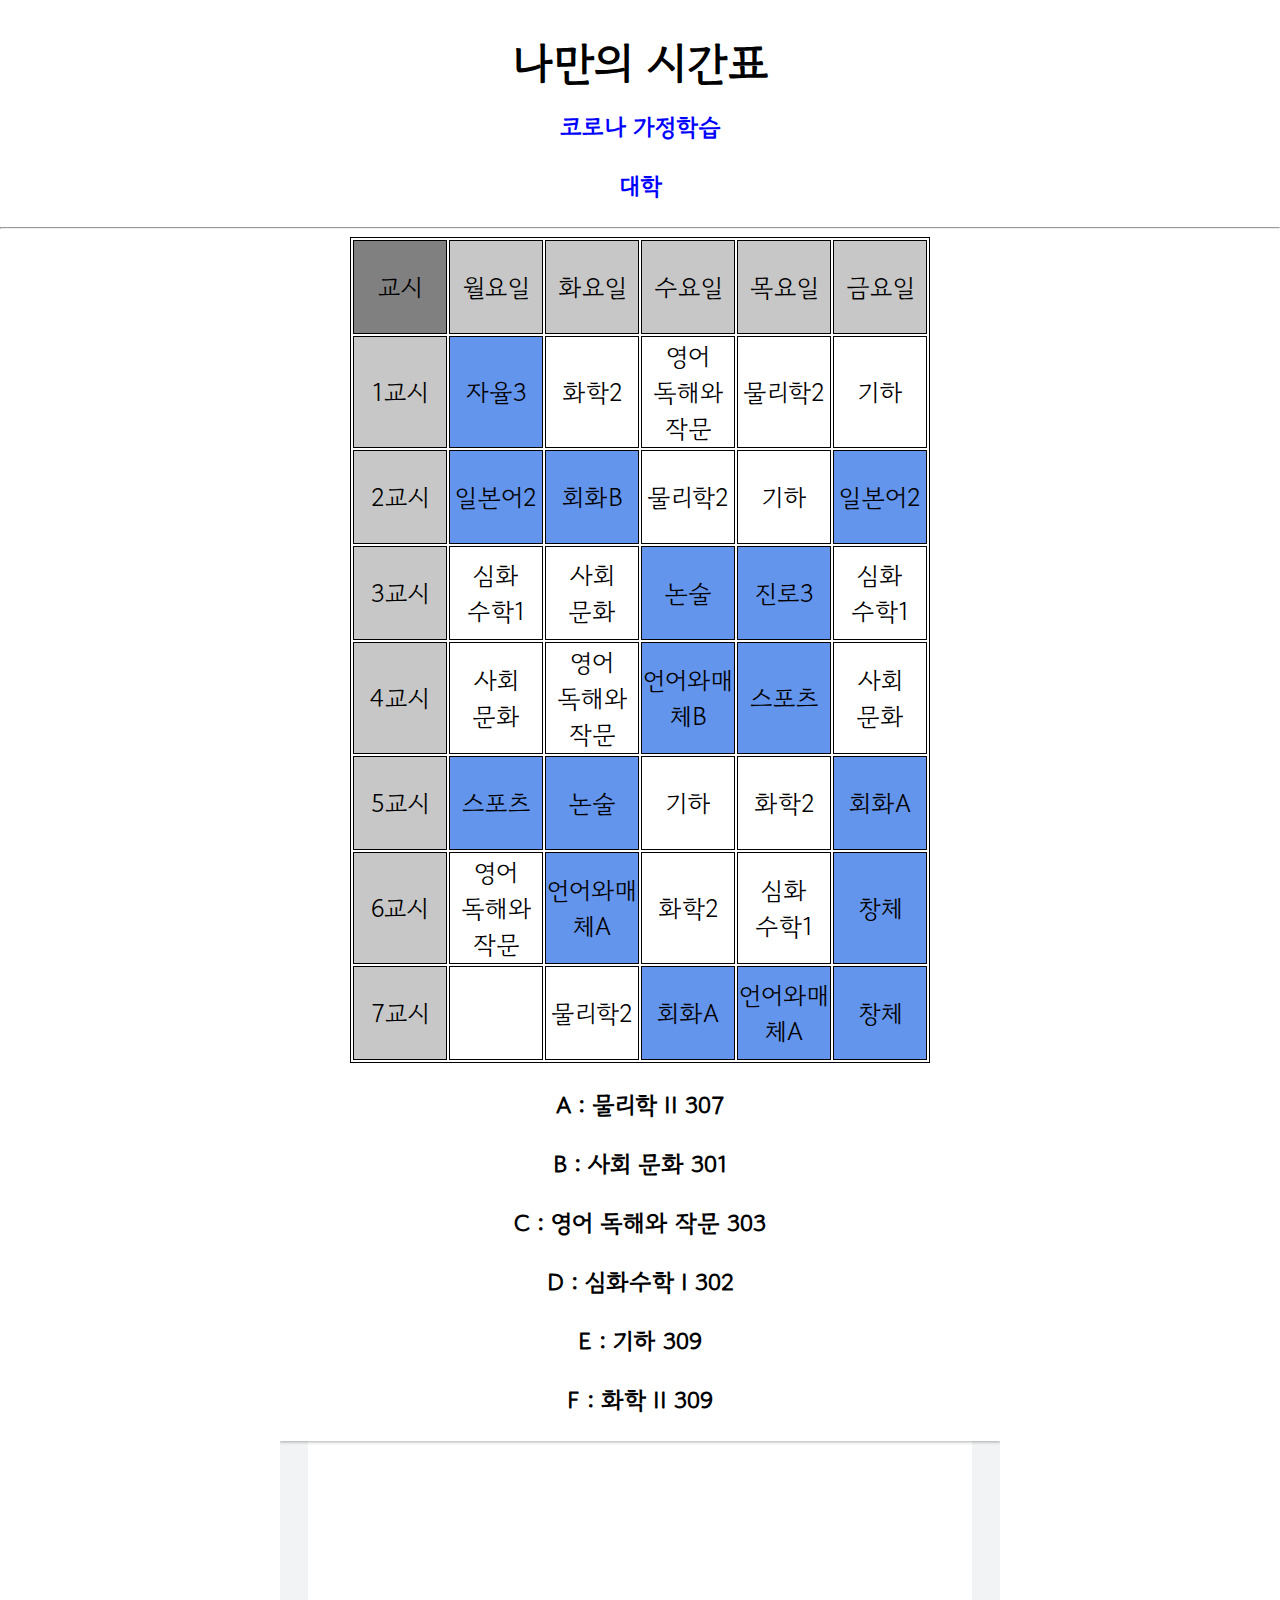
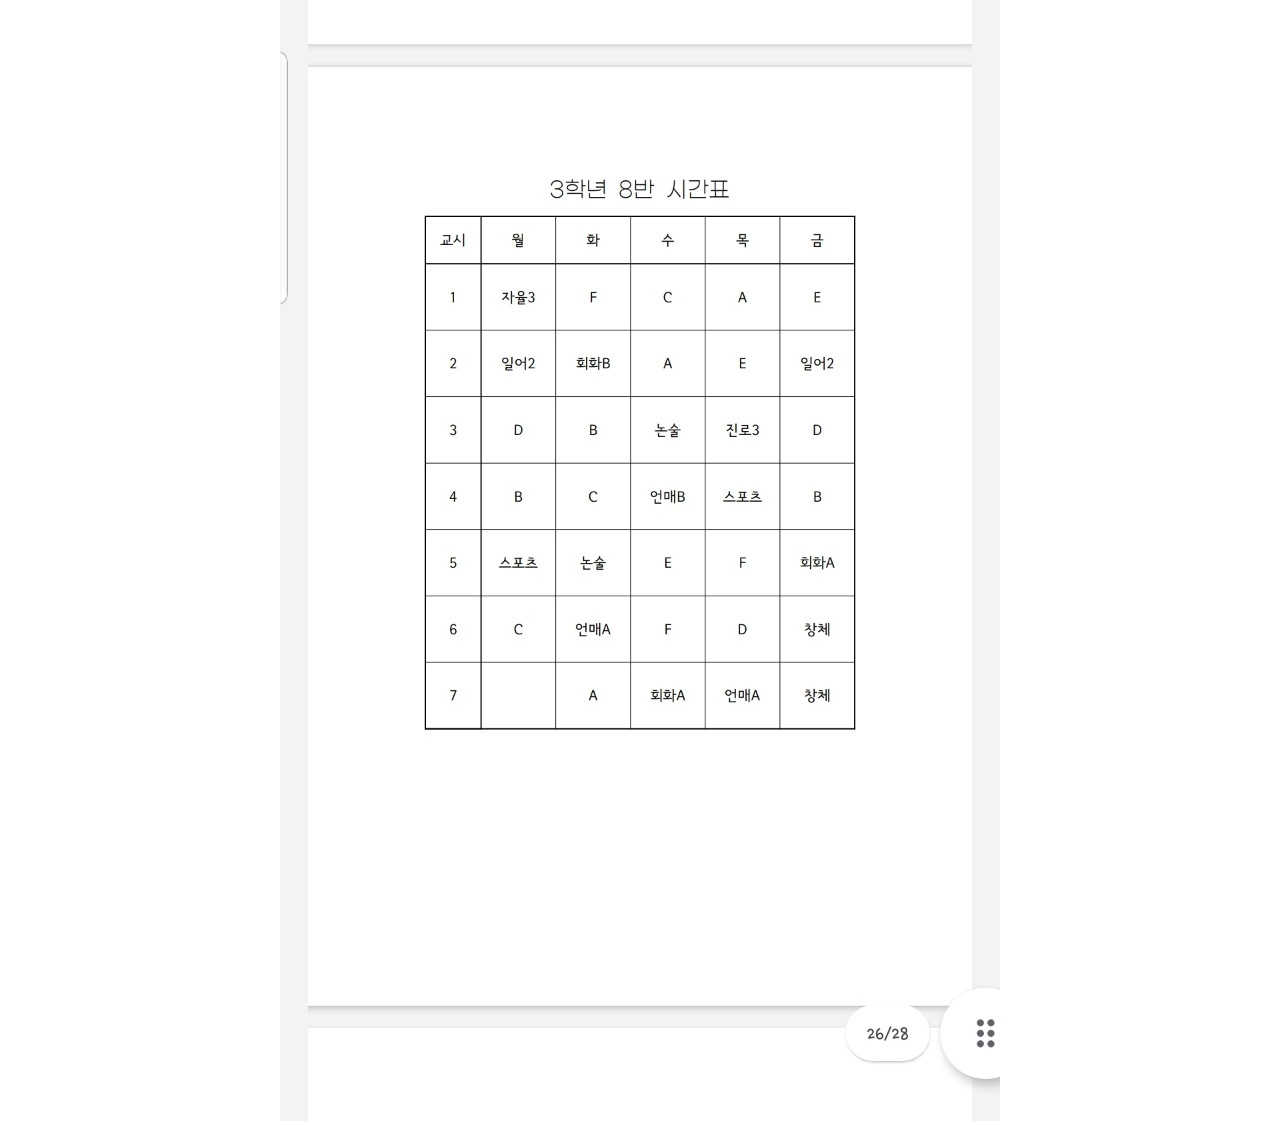
<file: index.html>
<!DOCTYPE html>
<html lang="ko">
  <head>
    <meta charset="utf-8" />
    <title>나만의 시간표</title>
    <link href="style.css" rel="stylesheet" />
    <link rel="preconnect" href="https://fonts.googleapis.com">
    <link rel="preconnect" href="https://fonts.gstatic.com" crossorigin>
    <link href="https://fonts.googleapis.com/css2?family=Gowun+Dodum&display=swap" rel="stylesheet">
    <body>
    <h1>나만의 시간표</h1>
    <h3><a href="covid19/index.html" target="_blank" id="links">코로나 가정학습 </a></h3>
    <h3><a href="university/index.html" target="_blank" id="links">대학</a></h3>
    <hr />

    <center>
      <table>
        <tr>
          <td class="fir" style="background-color: #808080;">교시</td>
          <td class="fir">
            <a href="week/1mon.html" target="_blank">월요일</a>
          </td>
          <td class="fir">
            <a href="week/2tue.html" target="_blank">화요일</a>
          </td>
          <td class="fir">
            <a href="week/3wed.html" target="_blank">수요일</a>
          </td>
          <td class="fir">
            <a href="week/4thd.html" target="_blank">목요일</a>
          </td>
          <td class="fir">
            <a href="week/5fri.html" target="_blank">금요일</a>
          </td>
        </tr>
        <tr>
          <td class="fir">1교시</td>
          <td id="home">자율3</td>
          <td>화학2</td>
          <td>영어<br>독해와<br>작문</td>
          <td>물리학2</td>
          <td>기하</td>
        </tr>
        <tr>
          <td class="fir">2교시</td>
          <td id="home">일본어2</td>
          <td id="home">회화B</td>
          <td>물리학2</td>
          <td>기하</td>
          <td id="home">일본어2</td>
        </tr>
        <tr>
          <td class="fir">3교시</td>
          <td>심화<br>수학1</td>
          <td>사회<br>문화</td>
          <td id="home">논술</td>
          <td id="home">진로3</td>
          <td>심화<br>수학1</td>
        </tr>
        <tr>
          <td class="fir">4교시</td>
          <td>사회<br>문화</td>
          <td>영어<br>독해와<br>작문</td>
          <td id="home">언어와매체B</td>
          <td id="home">스포츠</td>
          <td>사회<br>문화</td>
        </tr>
        <tr>
          <td class="fir">5교시</td>
          <td id="home">스포츠</td>
          <td id="home">논술</td>
          <td>기하</td>
          <td>화학2</td>
          <td id="home">회화A</td>
        </tr>
        <tr>
          <td class="fir">6교시</td>
          <td>영어<br>독해와<br>작문</td>
          <td id="home">언어와매체A</td>
          <td>화학2</td>
          <td>심화<br>수학1</td>
          <td id="home">창체</td>
        </tr>
        <tr>
          <td class="fir">7교시</td>
          <td></td>
          <td>물리학2</td>
          <td id="home">회화A</td>
          <td id="home">언어와매체A</td>
          <td id="home">창체</td>
        </tr>
      </table>
      <h3>A : 물리학 II 307</h3>
      <h3>B : 사회 문화 301</h3>
      <h3>C : 영어 독해와 작문 303</h3>
      <h3>D : 심화수학 I 302</h3>
      <h3>E : 기하 309</h3>
      <h3>F : 화학 II 309</h3>
      <img src="image.jpg">
    </center>
  </body>
</html>
</file>
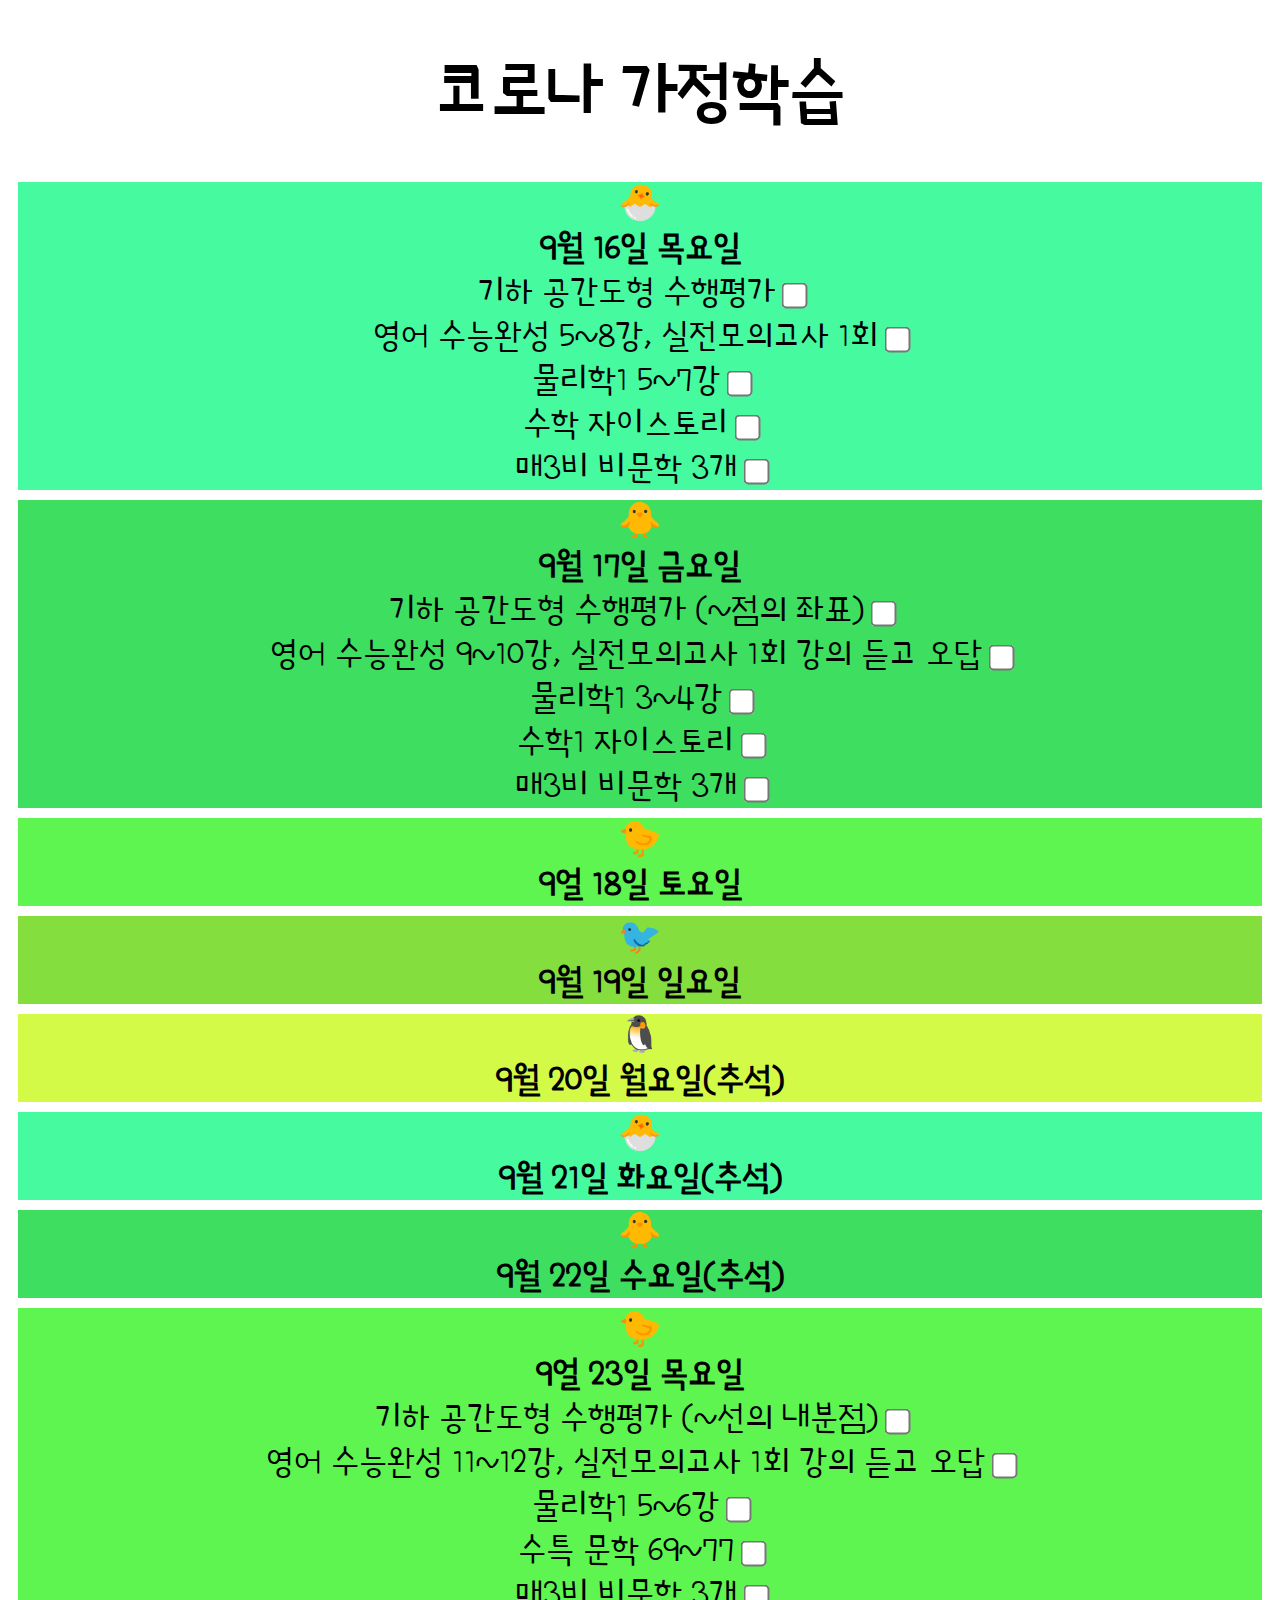
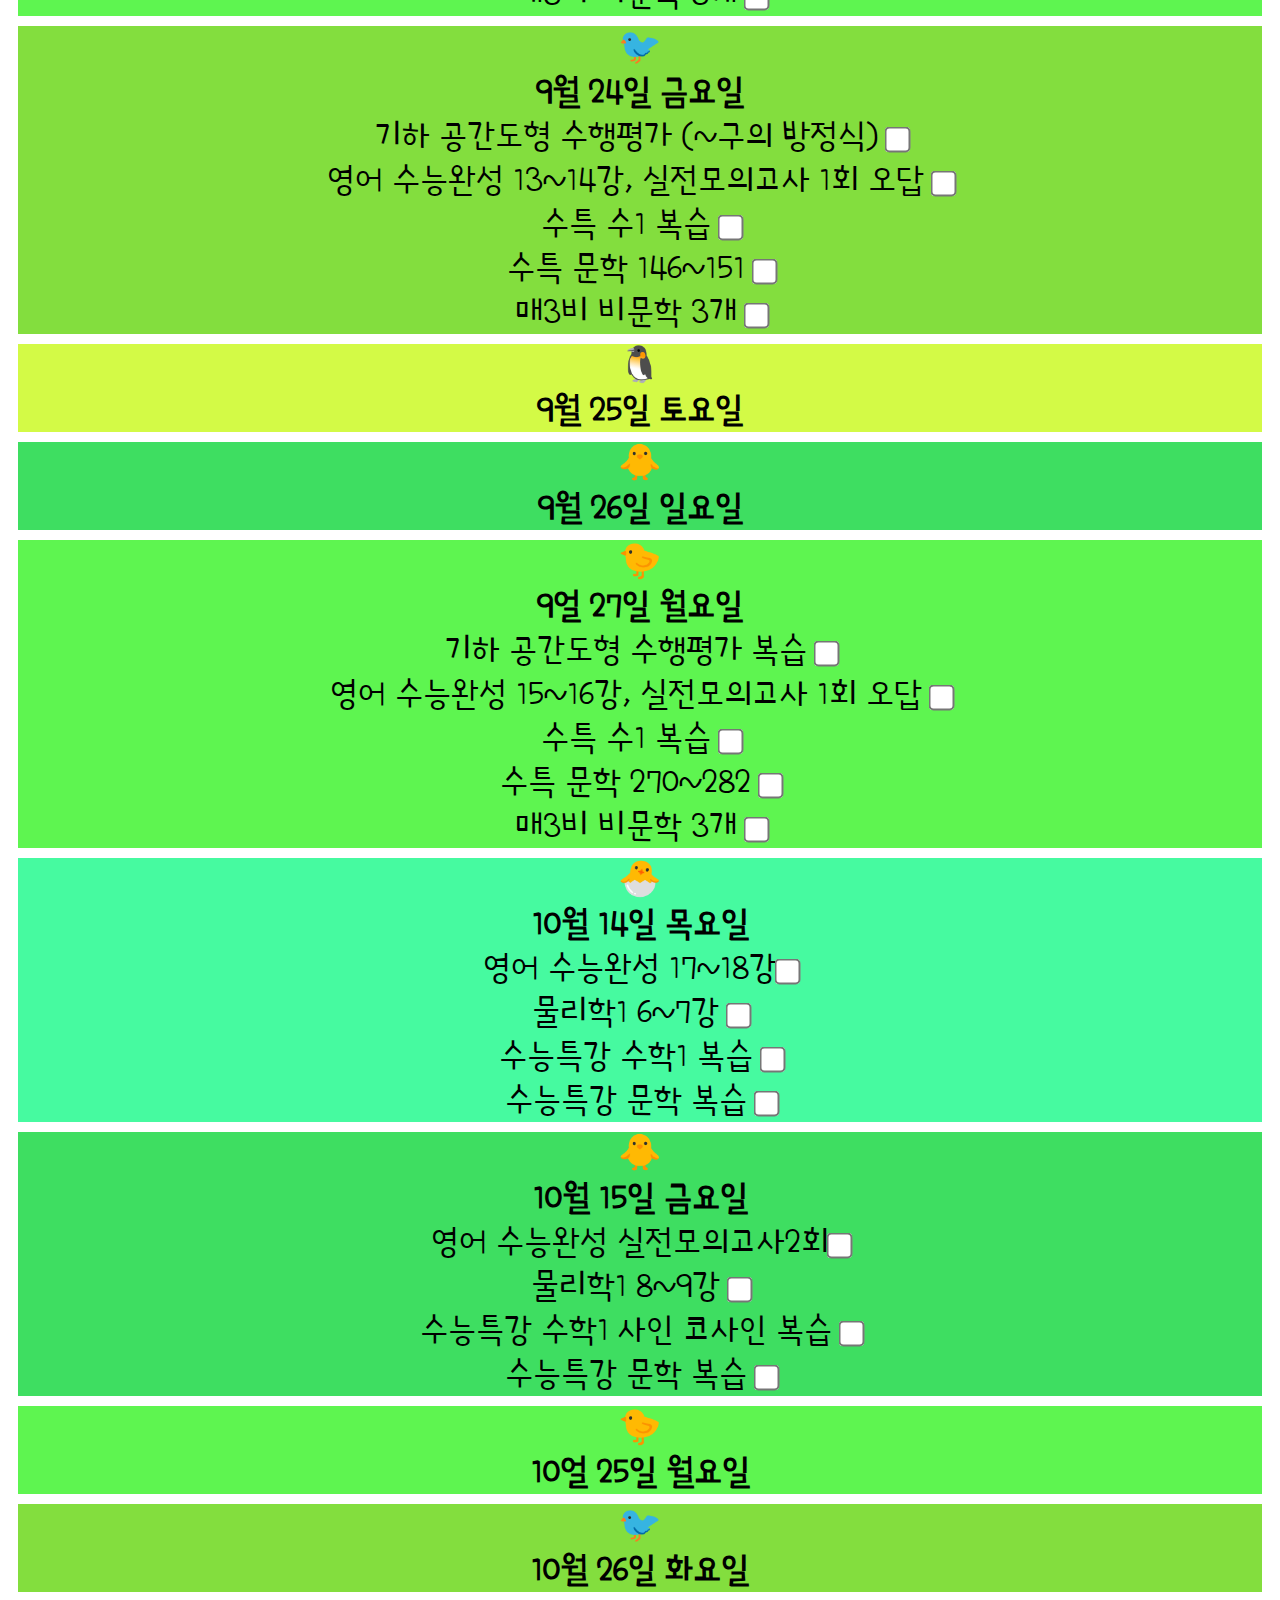
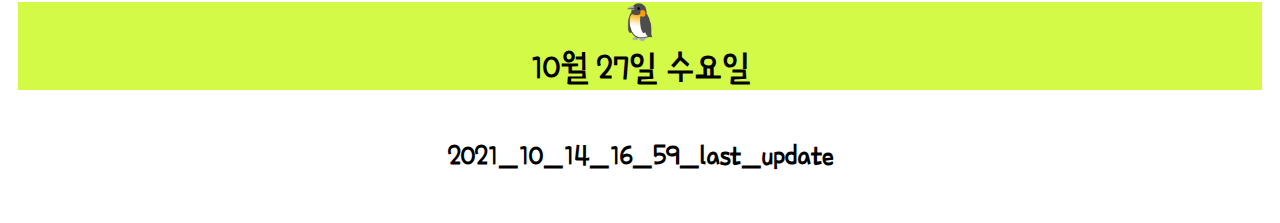
<file: covid19/index.html>
<!DOCTYPE html>
<html lang="ko">

<head>
    <meta charset="UTF-8">
    <meta http-equiv="X-UA-Compatible" content="IE=edge">
    <meta name="viewport" content="width=device-width, initial-scale=1.0">
    <link rel="preconnect" href="https://fonts.gstatic.com">
    <link href="https://fonts.googleapis.com/css2?family=Poor+Story&display=swap" rel="stylesheet">
    <link href="style.css" rel="stylesheet">
    <title>코로나 가정학습</title>
</head>

<body>
    <h1>코로나 가정학습</h1>
    <li id="korean">&#128035;<p id="heads">9월 16일 목요일</p>
        기하 공간도형 수행평가 <input type="checkbox">
        <br>영어 수능완성 5~8강, 실전모의고사 1회 <input type="checkbox">
        <br>물리학1 5~7강 <input type="checkbox">
        <br>수학 자이스토리 <input type="checkbox">
        <br>매3비 비문학 3개 <input type="checkbox">
    </li>
    <li id="english">&#128037;<p id="heads">9월 17일 금요일</p>
        기하 공간도형 수행평가 (~점의 좌표) <input type="checkbox">
        <br>영어 수능완성 9~10강, 실전모의고사 1회 강의 듣고 오답 <input type="checkbox">
        <br>물리학1 3~4강 <input type="checkbox">
        <br>수학1 자이스토리 <input type="checkbox">
        <br>매3비 비문학 3개 <input type="checkbox">
    </li>
    <li id="math">&#128036;<p id="heads">9얼 18일 토요일</p>
    </li>
    <li id="society">&#128038;<p id="heads">9월 19일 일요일</p>
    </li>
    <li id="japanese">&#128039;<p id="heads">9월 20일 월요일(추석)</p>
    </li>
    <li id="korean">&#128035;<p id="heads">9월 21일 화요일(추석)</p>
    <li id="english">&#128037;<p id="heads">9월 22일 수요일(추석)</p>
    </li>
    <li id="math">&#128036;<p id="heads">9얼 23일 목요일</p>
        기하 공간도형 수행평가 (~선의 내분점) <input type="checkbox">
        <br>영어 수능완성 11~12강, 실전모의고사 1회 강의 듣고 오답 <input type="checkbox">
        <br>물리학1 5~6강 <input type="checkbox">
        <br>수특 문학 69~77 <input type="checkbox">
        <br>매3비 비문학 3개 <input type="checkbox">
    </li>
    <li id="society">&#128038;<p id="heads">9월 24일 금요일</p>
        기하 공간도형 수행평가 (~구의 방정식) <input type="checkbox">
        <br>영어 수능완성 13~14강, 실전모의고사 1회 오답 <input type="checkbox">
        <br>수특 수1 복습 <input type="checkbox">
        <br>수특 문학 146~151 <input type="checkbox">
        <br>매3비 비문학 3개 <input type="checkbox">
    </li>
    <li id="japanese">&#128039;<p id="heads">9월 25일 토요일</p>
    </li>
    <li id="english">&#128037;<p id="heads">9월 26일 일요일</p>
    </li>
    <li id="math">&#128036;<p id="heads">9얼 27일 월요일</p>
        기하 공간도형 수행평가 복습 <input type="checkbox">
        <br>영어 수능완성 15~16강, 실전모의고사 1회 오답 <input type="checkbox">
        <br>수특 수1 복습 <input type="checkbox">
        <br>수특 문학 270~282 <input type="checkbox">
        <br>매3비 비문학 3개 <input type="checkbox">
    </li>
    <li id="korean">&#128035;<p id="heads">10월 14일 목요일</p>
        영어 수능완성 17~18강<input type="checkbox">
        <br>물리학1 6~7강 <input type="checkbox">
        <br>수능특강 수학1 복습 <input type="checkbox">
        <br>수능특강 문학 복습 <input type="checkbox">
    </li>
    <li id="english">&#128037;<p id="heads">10월 15일 금요일</p>
        영어 수능완성 실전모의고사2회<input type="checkbox">
        <br>물리학1 8~9강 <input type="checkbox">
        <br>수능특강 수학1 사인 코사인 복습 <input type="checkbox">
        <br>수능특강 문학 복습 <input type="checkbox">
    </li>
    <li id="math">&#128036;<p id="heads">10얼 25일 월요일</p>
    </li>
    <li id="society">&#128038;<p id="heads">10월 26일 화요일</p>
    </li>
    <li id="japanese">&#128039;<p id="heads">10월 27일 수요일</p>
    </li>
    <h5>2021_10_14_16_59_last_update</h5>
    <script src="script.js"></script>
</body>

</html>
</file>
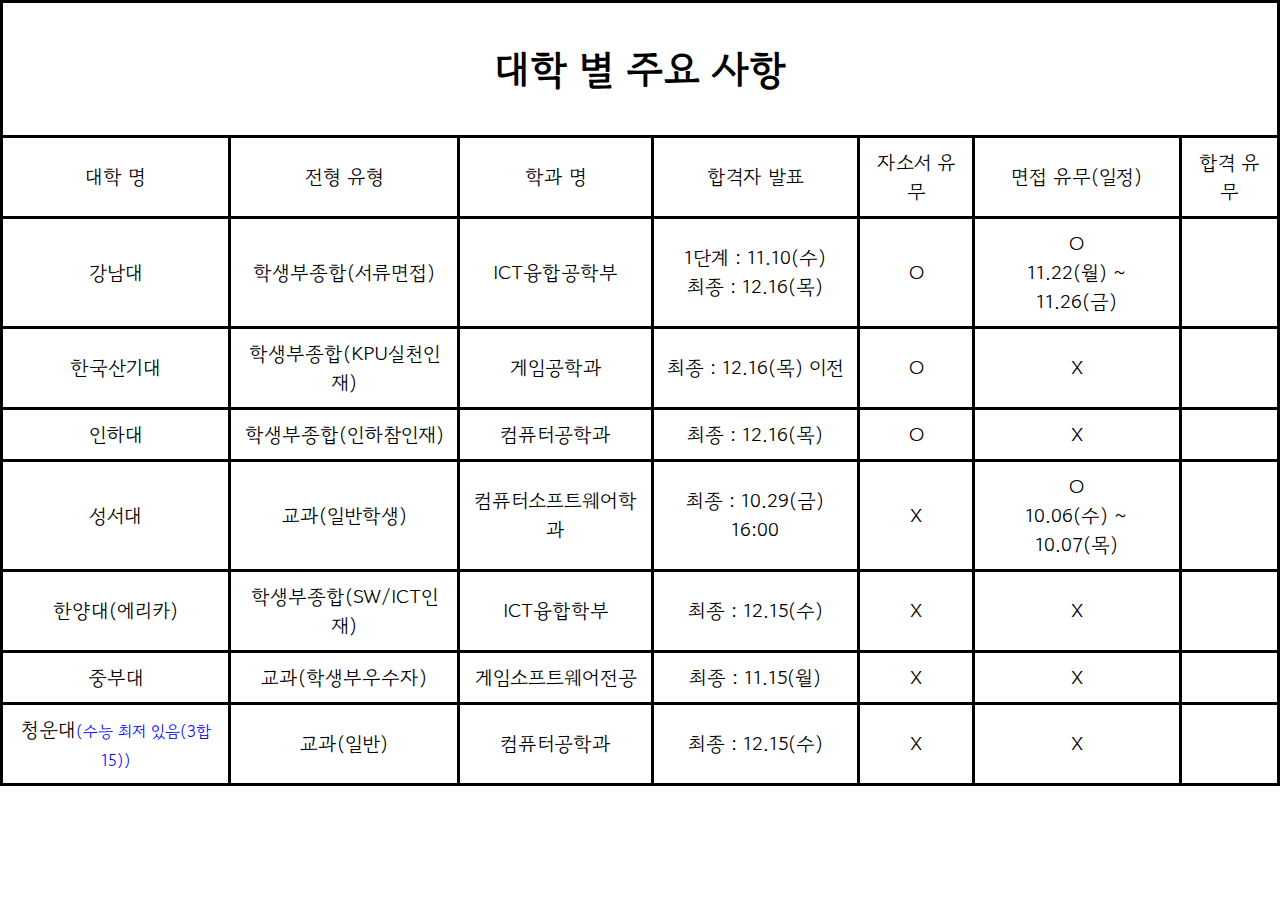
<file: university/index.html>
<!DOCTYPE html>
<html lang="ko">

<head>
    <meta charset="UTF-8">
    <meta http-equiv="X-UA-Compatible" content="IE=edge">
    <meta name="viewport" content="width=device-width, initial-scale=1.0">
    <link rel="preconnect" href="https://fonts.googleapis.com">
    <link rel="preconnect" href="https://fonts.gstatic.com" crossorigin>
    <link href="https://fonts.googleapis.com/css2?family=Gowun+Dodum&display=swap" rel="stylesheet">
    <link rel="stylesheet" href="style.css">
    <title>대학</title>
</head>

<body>
    <table>
        <tr>
            <td colspan="7">
                <h1>대학 별 주요 사항</h1>
            </td>
        </tr>
        <tr>
            <td>대학 명</td>
            <td>전형 유형</td>
            <td>학과 명</td>
            <td>합격자 발표</td>
            <td>자소서 유무</td>
            <td>면접 유무(일정)</td>
            <td>합격 유무</td>
        </tr>
        <tr>
            <td>강남대</td>
            <td>학생부종합(서류면접)</td>
            <td>ICT융합공학부</td>
            <td>1단계 : 11.10(수)<br>최종 : 12.16(목)</td>
            <td>O</td>
            <td>O<br>11.22(월) ~ 11.26(금)</td>
            <td></td>
        </tr>
        <tr>
            <td>한국산기대</td>
            <td>학생부종합(KPU실천인재)</td>
            <td>게임공학과</td>
            <td>최종 : 12.16(목) 이전</td>
            <td>O</td>
            <td>X</td>
            <td></td>
        </tr>
        <tr>
            <td>인하대</td>
            <td>학생부종합(인하참인재)</td>
            <td>컴퓨터공학과</td>
            <td>최종 : 12.16(목)</td>
            <td>O</td>
            <td>X</td>
            <td></td>
        </tr>
        <tr>
            <td>성서대</td>
            <td>교과(일반학생)</td>
            <td>컴퓨터소프트웨어학과</td>
            <td>최종 : 10.29(금) 16:00</td>
            <td>X</td>
            <td>O<br>10.06(수) ~ 10.07(목)</td>
            <td></td>
        </tr>
        <tr>
            <td>한양대(에리카)</td>
            <td>학생부종합(SW/ICT인재)</td>
            <td>ICT융합학부</td>
            <td>최종 : 12.15(수)</td>
            <td>X</td>
            <td>X</td>
            <td></td>
        </tr>
        <tr>
            <td>중부대</td>
            <td>교과(학생부우수자)</td>
            <td>게임소프트웨어전공</td>
            <td>최종 : 11.15(월)</td>
            <td>X</td>
            <td>X</td>
            <td></td>
        </tr>
        <tr>
            <td>청운대<spam id="line">(수능 최저 있음(3합15))</span></td>
            <td>교과(일반)</td>
            <td>컴퓨터공학과</td>
            <td>최종 : 12.15(수)</td>
            <td>X</td>
            <td>X</td>
            <td></td>
        </tr>
    </table>
</body>

</html>
</file>
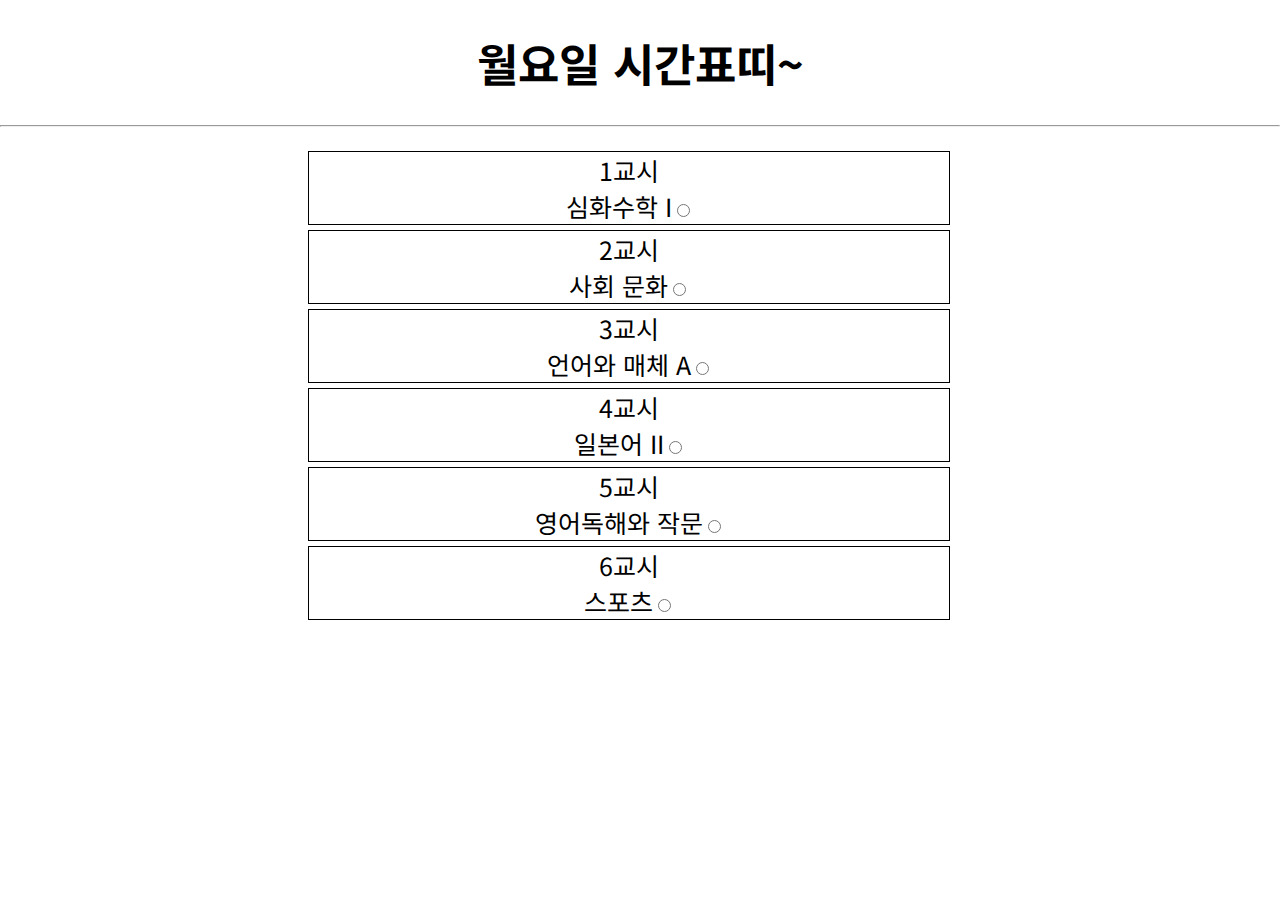
<file: week/1mon.html>
<!DOCTYPE html>
<html lang="ko">
  <head>
    <meta charset="utf-8" />
    <title>월요일 시간표</title>
    <link href="style.css" rel="stylesheet" />
    <link href="https://fonts.googleapis.com/css2?family=Noto+Sans+KR&display=swap" rel="stylesheet">
    <script lang="javascript" src="week.js"></script>
  </head>
  <body>
    <h1>월요일 시간표띠~</h1>
    <hr />
    <ul>
      <li id="box1">
        1교시<br />심화수학 I<input type="radio" onclick="javascript1()" />
      </li>
      <li id="box2">
        2교시<br />사회 문화<input type="radio" onclick="javascript2()" />
      </li>
      <li id="box3">
        3교시<br />언어와 매체 A<input type="radio" onclick="javascript3()" />
      </li>
      <li id="box4">
        4교시<br />일본어 II<input type="radio" onclick="javascript4()" />
      </li>
      <li id="box5">
        5교시<br />영어독해와 작문<input type="radio" onclick="javascript5()" />
      </li>
      <li id="box6">
        6교시<br />스포츠<input type="radio" onclick="javascript6()" />
      </li>
    </ul>
  </body>
</html>
</file>
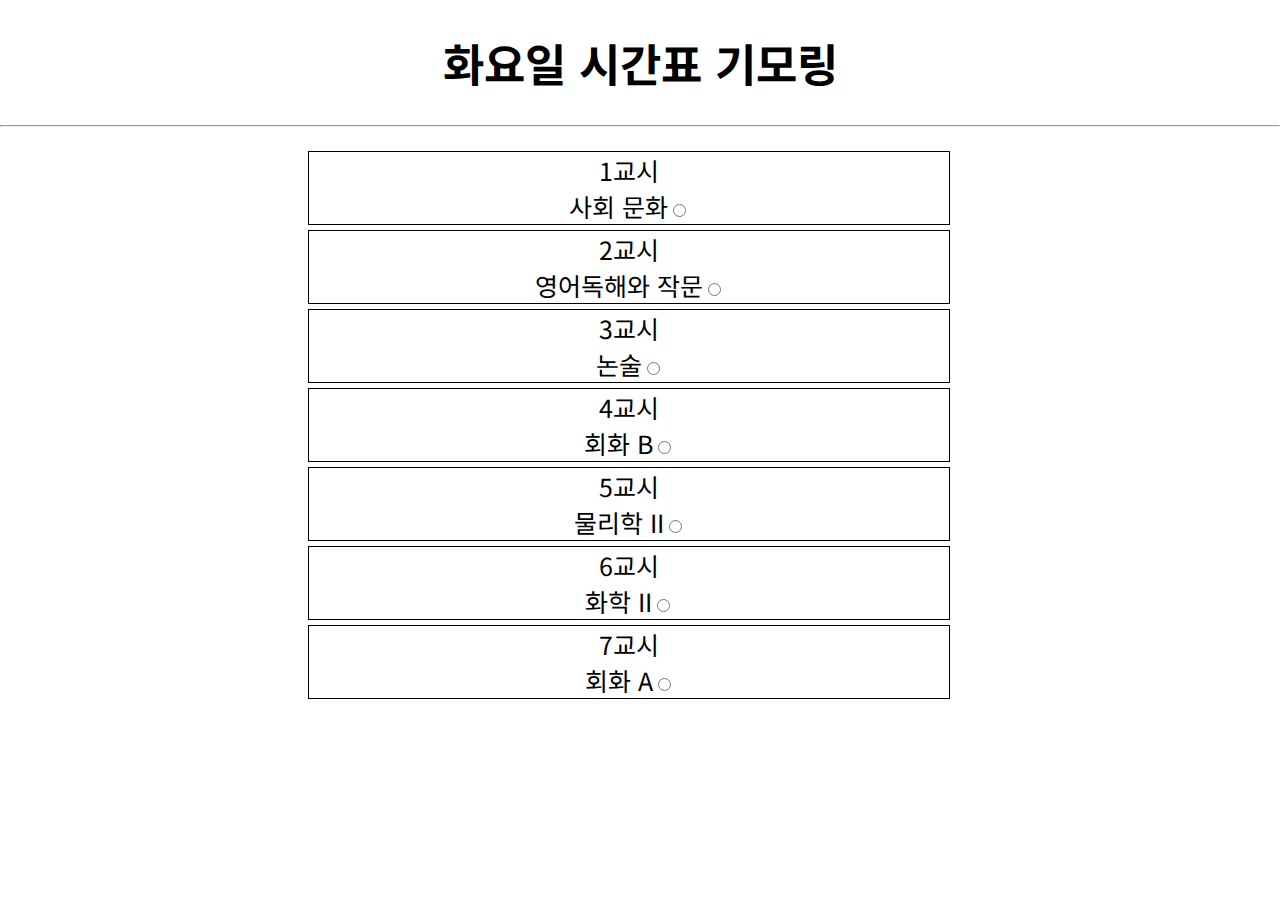
<file: week/2tue.html>
<!DOCTYPE html>
<html lang="ko">
  <head>
    <meta charset="utf-8" />
    <title>화요일 시간표</title>
    <link href="style.css" rel="stylesheet" />
    <link href="https://fonts.googleapis.com/css2?family=Noto+Sans+KR&display=swap" rel="stylesheet">
    <script lang="javascript" src="week.js"></script>
  </head>
  <body>
    <h1>화요일 시간표 기모링</h1>
    <hr />
    <ul>
      <li id="box1">
        1교시<br />사회 문화<input type="radio" onclick="javascript1()" />
      </li>
      <li id="box2">
        2교시<br />영어독해와 작문<input type="radio" onclick="javascript2()" />
      </li>
      <li id="box3">
        3교시<br />논술<input type="radio" onclick="javascript3()" />
      </li>
      <li id="box4">
        4교시<br />회화 B<input type="radio" onclick="javascript4()" />
      </li>
      <li id="box5">
        5교시<br />물리학 II<input type="radio" onclick="javascript5()" />
      </li>
      <li id="box6">
        6교시<br />화학 II<input type="radio" onclick="javascript6()" />
      </li>
      <li id="box7">
        7교시<br />회화 A<input type="radio" onclick="javascript7()" />
      </li>
    </ul>
  </body>
</html>
</file>
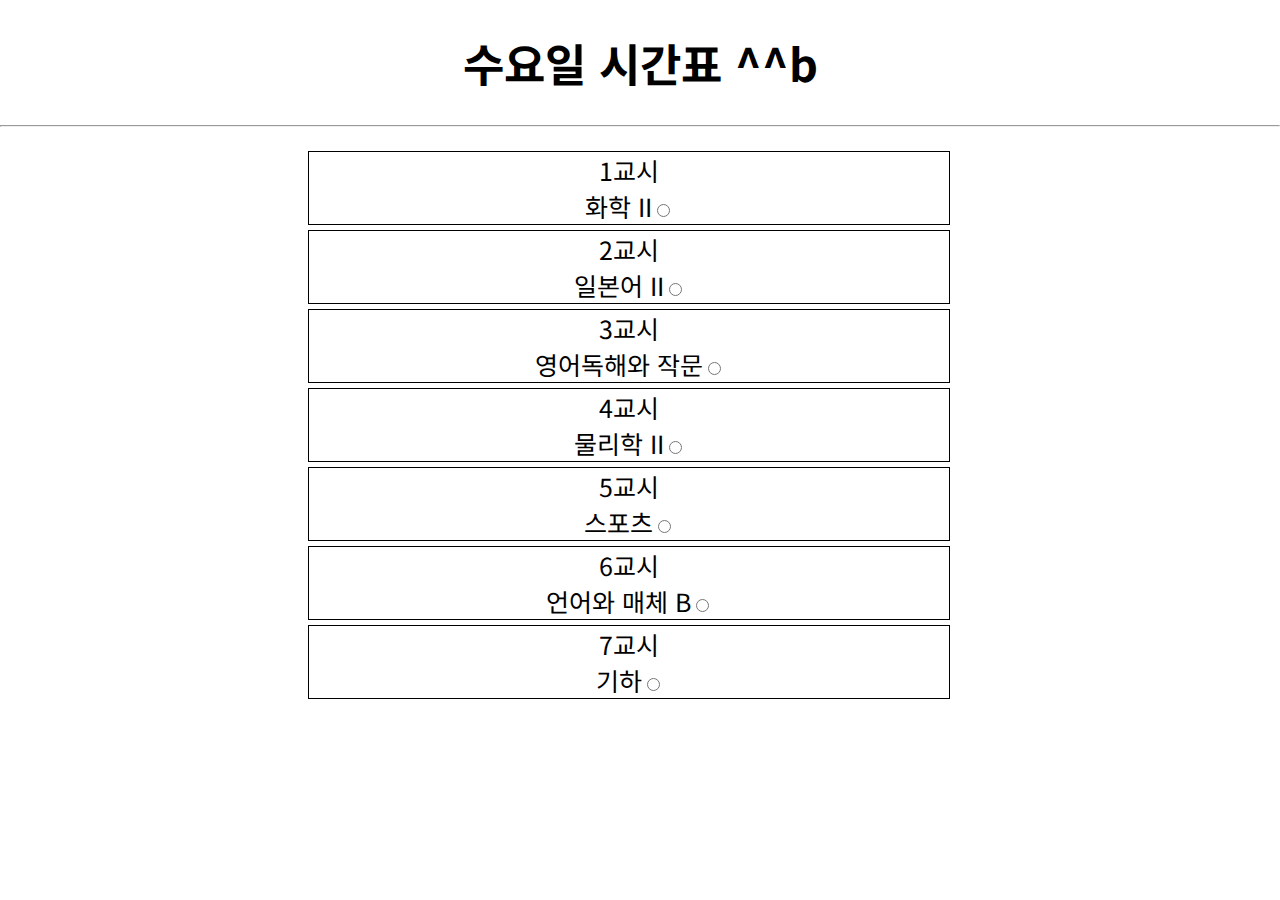
<file: week/3wed.html>
<!DOCTYPE html>
<html lang="ko">
  <head>
    <meta charset="utf-8" />
    <title>수요일 시간표</title>
    <link href="style.css" rel="stylesheet" />
    <link href="https://fonts.googleapis.com/css2?family=Noto+Sans+KR&display=swap" rel="stylesheet">
    <script lang="javascript" src="week.js"></script>
  </head>
  <body>
    <h1>수요일 시간표 ^^b</h1>
    <hr />
    <ul>
      <li id="box1">
        1교시<br />화학 II<input type="radio" onclick="javascript1()" />
      </li>
      <li id="box2">
        2교시<br />일본어 II<input type="radio" onclick="javascript2()" />
      </li>
      <li id="box3">
        3교시<br />영어독해와 작문<input type="radio" onclick="javascript3()" />
      </li>
      <li id="box4">
        4교시<br />물리학 II<input type="radio" onclick="javascript4()" />
      </li>
      <li id="box5">
        5교시<br />스포츠<input type="radio" onclick="javascript5()" />
      </li>
      <li id="box6">
        6교시<br />언어와 매체 B<input type="radio" onclick="javascript6()" />
      </li>
      <li id="box7">
        7교시<br />기하<input type="radio" onclick="javascript7()" />
      </li>
    </ul>
  </body>
</html>
</file>
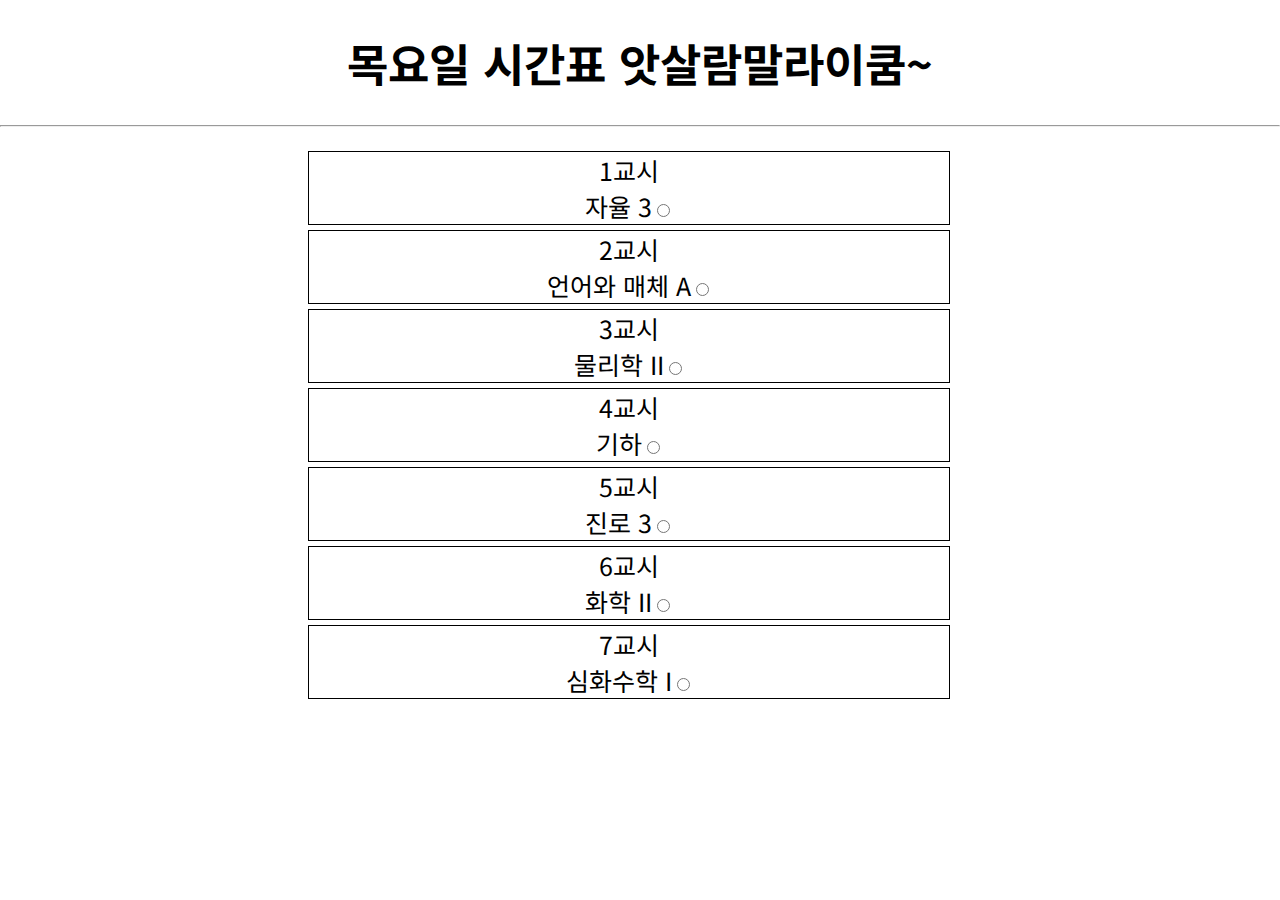
<file: week/4thd.html>
<!DOCTYPE html>
<html lang="ko">
  <head>
    <meta charset="utf-8" />
    <title>목요일 시간표</title>
    <link href="style.css" rel="stylesheet" />
    <link href="https://fonts.googleapis.com/css2?family=Noto+Sans+KR&display=swap" rel="stylesheet">
    <script lang="javascript" src="week.js"></script>
  </head>
  <body>
    <h1>목요일 시간표 앗살람말라이쿰~</h1>
    <hr />
    <ul>
      <li id="box1">
        1교시<br />자율 3<input type="radio" onclick="javascript1()" />
      </li>
      <li id="box2">
        2교시<br />언어와 매체 A<input type="radio" onclick="javascript2()" />
      </li>
      <li id="box3">
        3교시<br />물리학 II<input type="radio" onclick="javascript3()" />
      </li>
      <li id="box4">
        4교시<br />기하<input type="radio" onclick="javascript4()" />
      </li>
      <li id="box5">
        5교시<br />진로 3<input type="radio" onclick="javascript5()" />
      </li>
      <li id="box6">
        6교시<br />화학 II<input type="radio" onclick="javascript6()" />
      </li>
      <li id="box7">
        7교시<br />심화수학 I<input type="radio" onclick="javascript7()" />
      </li>
    </ul>
  </body>
</html>
</file>
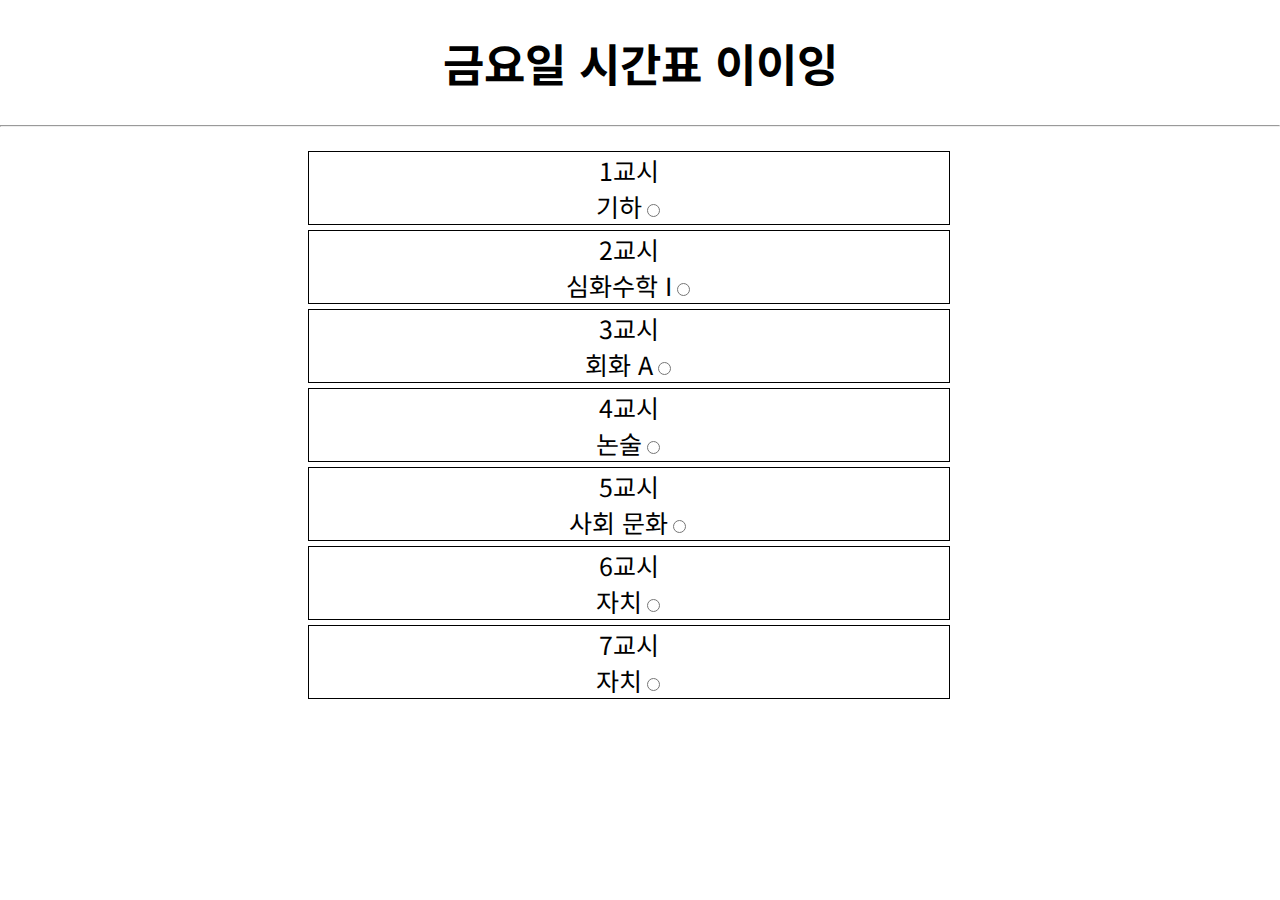
<file: week/5fri.html>
<!DOCTYPE html>
<html lang="ko">
  <head>
    <meta charset="utf-8" />
    <title>금요일 시간표</title>
    <link href="style.css" rel="stylesheet" />
    <link href="https://fonts.googleapis.com/css2?family=Noto+Sans+KR&display=swap" rel="stylesheet">
    <script lang="javascript" src="week.js"></script>
  </head>
  <body>
    <h1>금요일 시간표 이이잉</h1>
    <hr />
    <ul>
      <li id="box1">
        1교시<br />기하<input type="radio" onclick="javascript1()" />
      </li>
      <li id="box2">
        2교시<br />심화수학 I<input type="radio" onclick="javascript2()" />
      </li>
      <li id="box3">
        3교시<br />회화 A<input type="radio" onclick="javascript3()" />
      </li>
      <li id="box4">
        4교시<br />논술<input type="radio" onclick="javascript4()" />
      </li>
      <li id="box5">
        5교시<br />사회 문화<input type="radio" onclick="javascript5()" />
      </li>
      <li id="box6">
        6교시<br />자치<input type="radio" onclick="javascript6()" />
      </li>
      <li id="box7">
        7교시<br />자치<input type="radio" onclick="javascript7()" />
      </li>
    </ul>
  </body>
</html>
</file>
<file: style.css>
body {
  margin: 0;
  padding: 0;
  font-family: "Gowun Dodum", sans-serif;
}
h1 {
  text-align: center;
  font-size: 45px;
  margin-bottom: -10px;
}
h3 {
  text-align: center;
  font-size: 24px;
}
#links {
  color: blue;
}
#links:hover {
  color: gray;
}
table,
tr,
td {
  border: 1px solid black;
  text-align: center;
  font-size: 25px;
}
td {
  width: 90px;
  height: 90px;
}
a {
  text-decoration: none;
  color: black;
}
a:hover {
  color: #e6e6e6;
}
.fir {
  background-color: #c7c7c7;
}
#home{
  background-color: cornflowerblue;
}
</file>
<file: covid19/style.css>
body {
  font-family: "Poor Story", cursive;
  text-align: center;
  font-size: 35px;
}
#heads {
  font-weight: bold;
  margin: auto;
  padding: auto;
}
li {
  list-style-type: none;
  margin: 10px;
}
#korean {
  background-color: #46faa0;
}
#english {
  background-color: #3ede61;
}
#math {
  background-color: #5ef550;
}
#society {
  background-color: #83de3e;
}
#japanese {
  background-color: #d3fa46;
}
input {
  -webkit-transform: scale(2);
  padding: 10px;
}
</file>
<file: university/style.css>
body {
    margin: 0;
    padding: 0;
    font-family: "Gowun Dodum", sans-serif;
  }
table{
    border: 1px solid black;
    border-collapse: collapse;
    text-align: center;
    position: absolute;
    width: 100%;

}

td{
    border: 3px solid black;
    border-collapse: collapse;
    font-size: 20px;
    padding: 10px;
}
#line{
    font-size: 16px;
    color: blue;
}
</file>
<file: week/style.css>
body {
  margin: 0;
  padding: 0;
  font-family: 'Noto Sans KR', sans-serif;

}
h1 {
  text-align: center;
  font-size: 45px;
}
ul {
  list-style-type: none;
  width: 50%;
  position: absolute;
  left: 22.5%;
}
li {
  margin-left: -20px;
  width: 100%;
  text-align: center;
  font-size: 25px;
  border: 0.5px solid black;
  margin-bottom: 5px;
}
</file>
